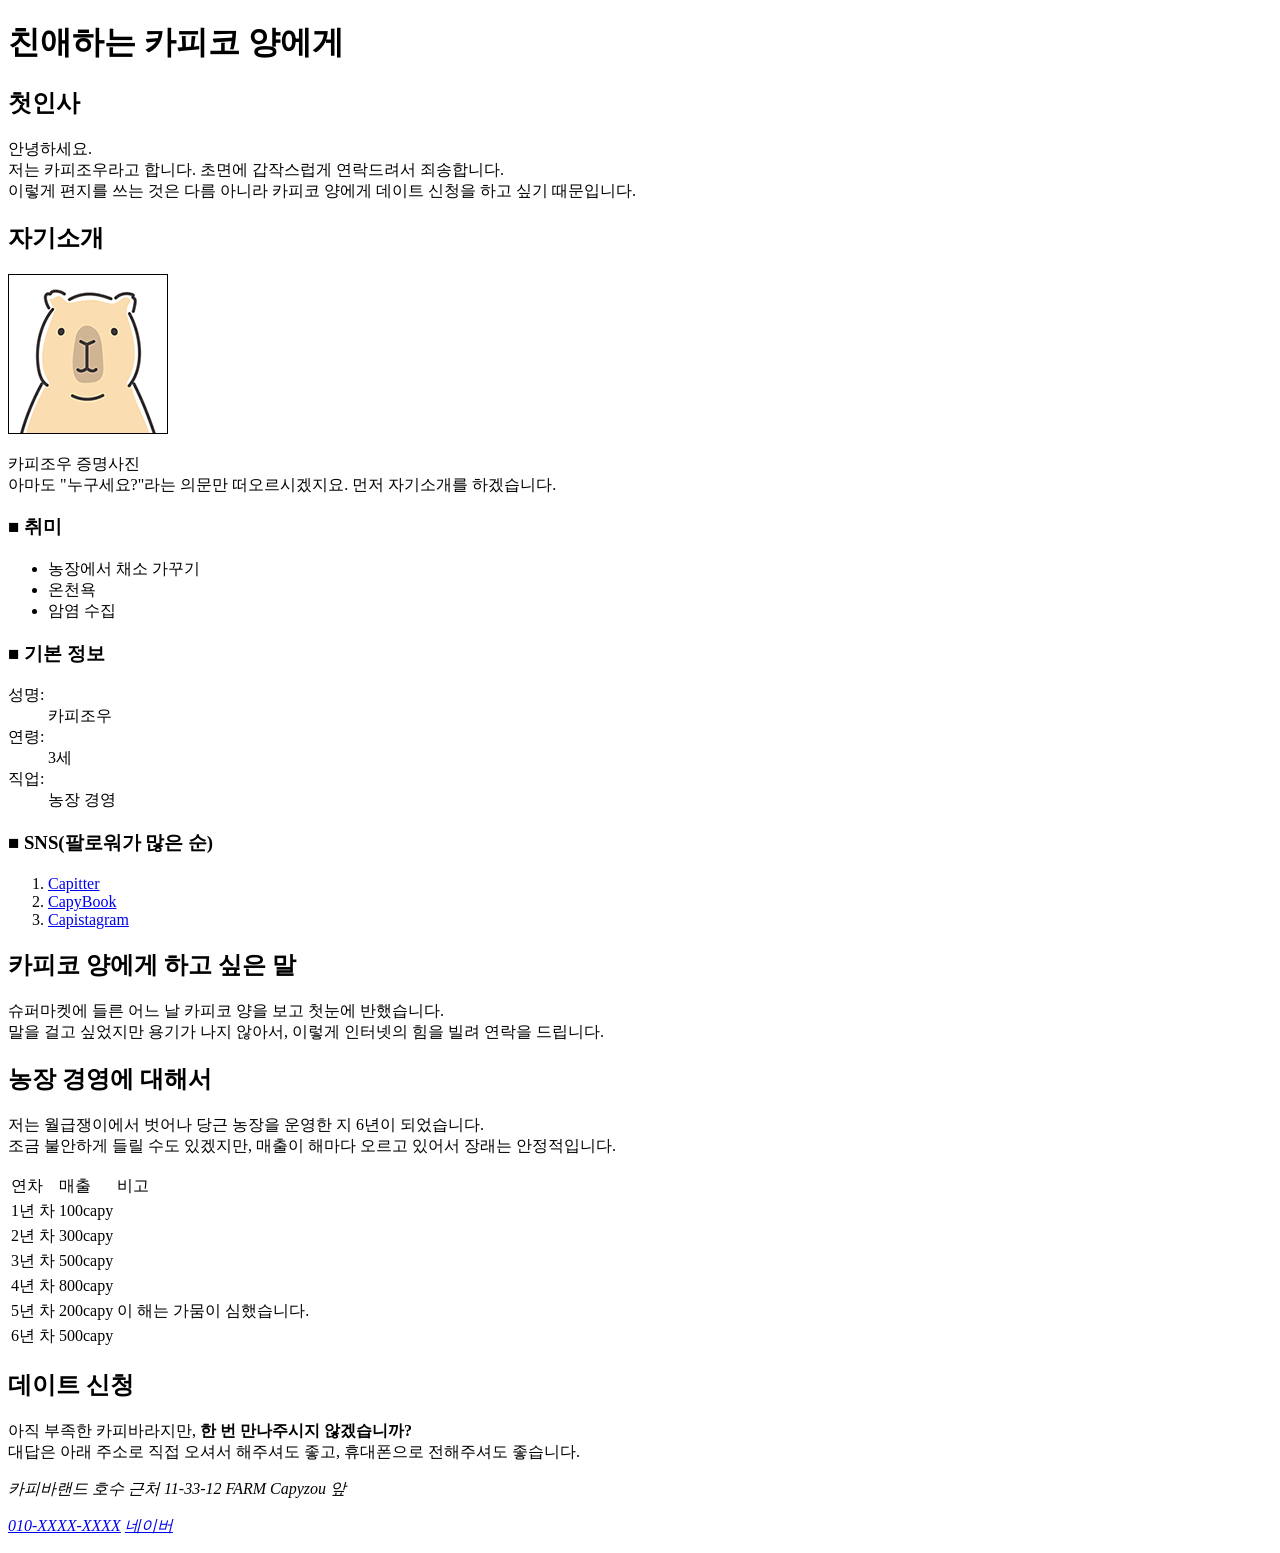
<file: index.html>
<!DOCTYPE html>
<html lang="ko">
<head>
<meta charset="UTF-8">
<title>카피코 양에게 보내는 편지</title>
</head>
<body>
    <h1>친애하는 카피코 양에게</h1>
    <h2>첫인사</h2>
    <p>안녕하세요. <br>
        저는 카피조우라고 합니다. 초면에 갑작스럽게 연락드려서 죄송합니다.<br>
        이렇게 편지를 쓰는 것은 다름 아니라 카피코 양에게 데이트 신청을 하고 싶기 때문입니다.
    </p>


    <h2>자기소개</h2>
    <img src="./images/capyzou.png" alt="이미지에대한설명입력">
    <p>

        카피조우 증명사진<br>
        아마도 "누구세요?"라는 의문만 떠오르시겠지요. 먼저 자기소개를 하겠습니다.<br>
        <h3>
            ■ 취미
        </h3>
        <ul>
            <li>농장에서 채소 가꾸기</li>
            <li>온천욕</li>
            <li>암염 수집</li>
        </ul>
<!-- 기본 정보 목록을 만들 수 있다. -->
        <h3>■ 기본 정보 </h3>
        <dl>
            <dt>성명:</dt>
            <dd>카피조우</dd>
            <dt>연령:</dt>
            <dd>3세</dd>
            <dt>직업:</dt>
            <dd>농장 경영</dd>
        </dl>

        <h3>■ SNS(팔로워가 많은 순)</h3>
        <ol>
            <li><a href="#">Capitter</a></li>
            <li><a href="#">CapyBook</a></li>
            <li><a href="#">Capistagram</a></li>
        </ol>

    </p>

    <h2>카피코 양에게 하고 싶은 말</h2>
    <p>
        슈퍼마켓에 들른 어느 날 카피코 양을 보고 첫눈에 반했습니다.<br>
        말을 걸고 싶었지만 용기가 나지 않아서, 이렇게 인터넷의 힘을 빌려 연락을 드립니다.

    </p>


    <h2>농장 경영에 대해서</h2>
    <p>
        저는 월급쟁이에서 벗어나 당근 농장을 운영한 지 6년이 되었습니다.<br>
        조금 불안하게 들릴 수도 있겠지만, 매출이 해마다 오르고 있어서 장래는 안정적입니다.<br>

        <table>
            <thead>
                <tr>
                    <td>연차</td>
                    <td>매출</td>
                    <td>비고</td>
                </tr>

            </thead>
            <tbody>
                <tr>
                    <td>1년 차</td>
                    <td>100capy</td>
                    <td></td>
                </tr>
                <tr>
                    <td>2년 차</td>
                    <td>300capy</td>
                    <td></td>
                </tr>
                <tr>
                    <td>3년 차</td>
                    <td>500capy</td>
                    <td></td>
                </tr>
                <tr>
                    <td>4년 차</td>
                    <td>800capy</td>
                    <td></td>
                </tr>
                <tr>
                    <td>5년 차</td>
                    <td>200capy</td>
                    <td>이 해는 가뭄이 심했습니다.</td>
                </tr>
                <tr>
                    <td>6년 차</td>
                    <td>500capy</td>
                    <td></td>
                </tr>

  

            </tbody>
        </table>

        
    </p>

    <h2>데이트 신청</h2>
    <p>

        아직 부족한 카피바라지만, <strong>한 번 만나주시지 않겠습니까?</strong><br>
        대답은 아래 주소로 직접 오셔서 해주셔도 좋고, 휴대폰으로 전해주셔도 좋습니다.

    </p>

    <address>
        <p>
            카피바랜드 호수 근처 11-33-12 FARM Capyzou 앞<br>
            
        </p>
        <p>
            <a href="tel:010-1234-1234">010-XXXX-XXXX</a>
            <a href="https://www.naver.com/" target="_blank">네이버</a>
    
        </p>

    </address>

</body>
</html>
</file>
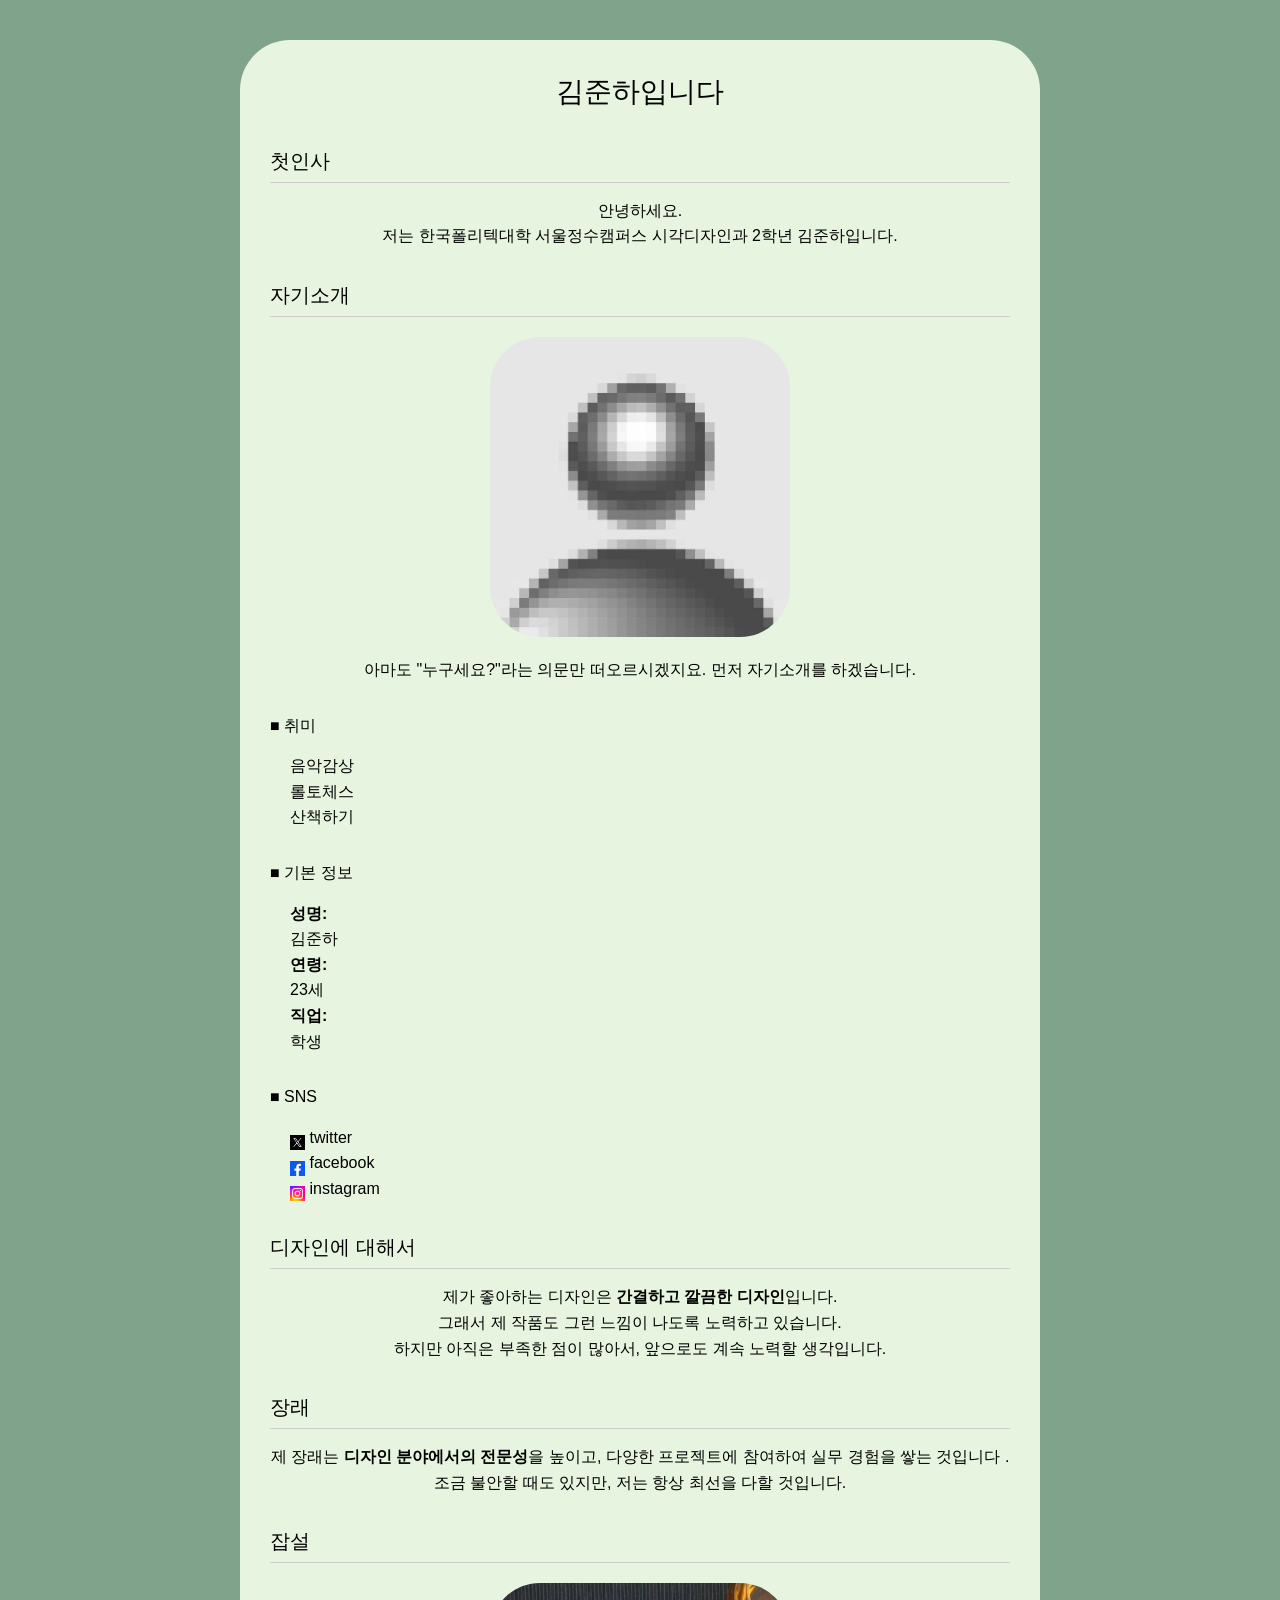
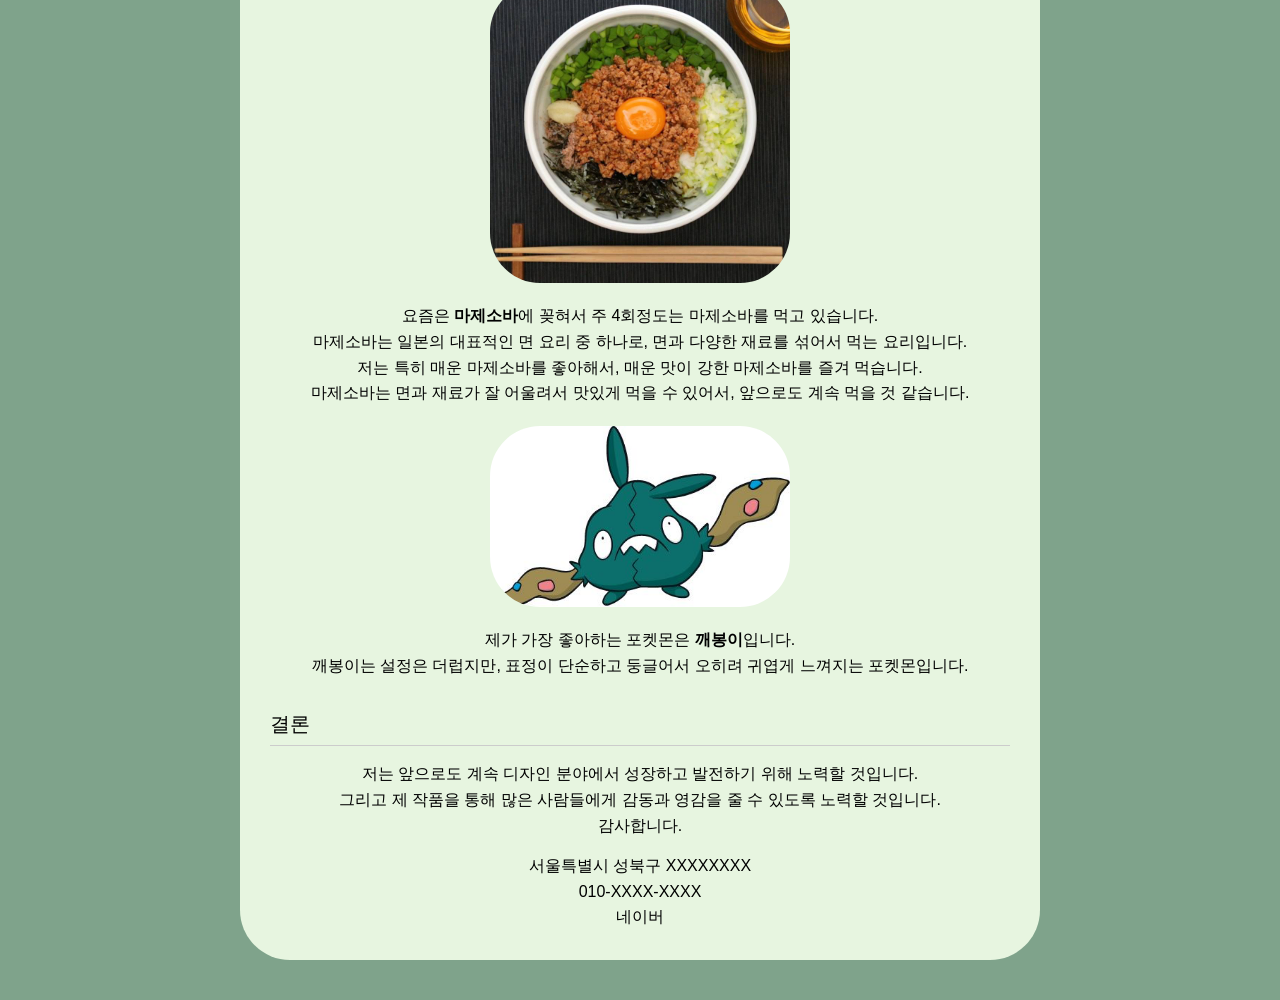
<file: test0406/asd/index.html>
<!DOCTYPE html>
<html lang="ko">
<head>
<meta charset="UTF-8">
<meta name="viewport" content="width=device-width, initial-scale=1.0">
<title>김준하입니다</title>
<link rel="stylesheet" href="./css/reset.css">
<link rel="stylesheet" href="./css/style.css">
</head>
<body style="background-color: rgb(127, 163, 139);">

<body>

<div class="container">

<h1 class="title">김준하입니다</h1>

<h2 class="section-title">첫인사</h2>
<p class="text">
    안녕하세요.<br>
    저는 한국폴리텍대학 서울정수캠퍼스 시각디자인과 2학년 김준하입니다.
</p>

<h2 class="section-title">자기소개</h2>

<img src="./images/프로필.jpg" alt="김준하 프로필 사진" width="100" class="img-center">

<p class="text">
    아마도 "누구세요?"라는 의문만 떠오르시겠지요. 먼저 자기소개를 하겠습니다.
</p>

<a>
<h3>■ 취미</h3>
<ul class="list">
    <li>음악감상</li>
    <li>롤토체스</li>
    <li>산책하기</li>
</ul>

<h3>■ 기본 정보</h3>
<dl class="list">
    <dt>성명:</dt>
    <dd>김준하</dd>
    <dt>연령:</dt>
    <dd>23세</dd>
    <dt>직업:</dt>
    <dd>학생</dd>
</dl>

<h3>■ SNS</h3>
<ol class="list">
    <li><img src="./images/x.jpg" width="15" alt="트위터"> <a href="#" class="link">twitter</a></li>
    <li><img src="./images/페북.jpg" width="15" alt="페이스북"> <a href="#" class="link">facebook</a></li>
    <li><img src="./images/ig.jpg" width="15" alt="인스타그램"> <a href="#" class="link">instagram</a></li>
</ol>
</a>

<h2 class="section-title">디자인에 대해서</h2>
<p class="text">
    제가 좋아하는 디자인은 <strong>간결하고 깔끔한 디자인</strong>입니다.<br>
        그래서 제 작품도 그런 느낌이 나도록 노력하고 있습니다.<br>
        하지만 아직은 부족한 점이 많아서, 앞으로도 계속 노력할 생각입니다.
</p>

<h2 class="section-title">장래</h2>
<p class="text">
    제 장래는 <strong>디자인 분야에서의 전문성</strong>을 높이고, 다양한 프로젝트에 참여하여 실무 경험을 쌓는 것입니다 .<br>
        조금 불안할 때도 있지만, 저는 항상 최선을 다할 것입니다.
</p>

<h2 class="section-title">잡설</h2>

<img src="./images/마제소바.jpg" width="100" alt="마제소바" class="img-center">
<p class="text">요즘은 <strong>마제소바</strong>에 꽂혀서 주 4회정도는 마제소바를 먹고 있습니다.<br>
        마제소바는 일본의 대표적인 면 요리 중 하나로, 면과 다양한 재료를 섞어서 먹는 요리입니다.<br>
        저는 특히 매운 마제소바를 좋아해서, 매운 맛이 강한 마제소바를 즐겨 먹습니다.<br>
        마제소바는 면과 재료가 잘 어울려서 맛있게 먹을 수 있어서, 앞으로도 계속 먹을 것 같습니다.
</p>

<img src="./images/깨봉이.jpg" width="150" alt="깨봉이" class="img-center">
<p class="text">제가 가장 좋아하는 포켓몬은 <strong>깨봉이</strong>입니다.<br>
        깨봉이는 설정은 더럽지만, 표정이 단순하고 둥글어서 오히려 귀엽게 느껴지는 포켓몬입니다.</p>

<h2 class="section-title">결론</h2>
<p class="text">
    저는 앞으로도 계속 디자인 분야에서 성장하고 발전하기 위해 노력할 것입니다.<br>
        그리고 제 작품을 통해 많은 사람들에게 감동과 영감을 줄 수 있도록 노력할 것입니다.<br>
        감사합니다.
</p>

<address class="text">
    서울특별시 성북구 XXXXXXXX<br>
    <a href="tel:01012341234" class="link">010-XXXX-XXXX</a><br>
    <a href="https://www.naver.com/" target="_blank" class="link">네이버</a>
</address>
</div>
</body>
</html>
</file>
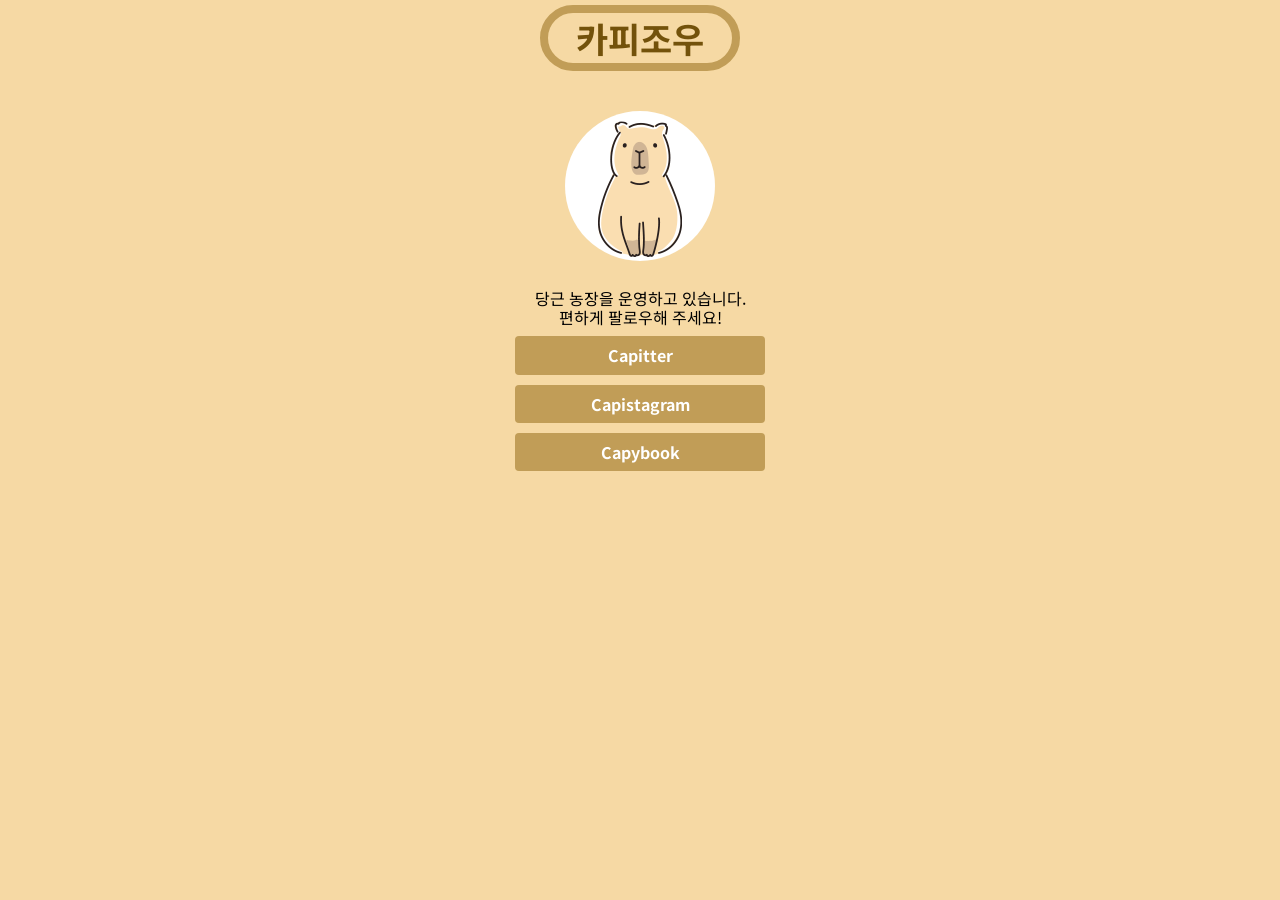
<file: test0406/작업/index.html>
<!DOCTYPE html>
<html lang="ko">
  <head>
    <meta charset="UTF-8">
    <title>카피조우 소개</title>
    <link rel="preconnect" href="https://fonts.googleapis.com">
    <link rel="preconnect" href="https://fonts.gstatic.com" crossorigin>
    <link href="https://fonts.googleapis.com/css2?family=Noto+Sans+KR:wght@100..900&display=swap" rel="stylesheet">
    <link rel="stylesheet" href="./css/reset.css">
    <link rel="stylesheet" href="./css/style.css">
  
  <style>
      h1 {
        color: rgb(115, 82, 11);
      }
    </style>
  </head>
  <body>
    <h1><strong>카피조우</strong></h1>
    <p>
      <img src="capyzou.png" alt="카피조우 증명사진">
    </p><br>
    <p>
      당근 농장을 운영하고 있습니다.<br>
      편하게 팔로우해 주세요!
    </p>
    <ul>
      <li><a>Capitter</a></li>
      <li><a >Capistagram</a></li>
      <li><a>Capybook</a></li>
    </ul>
  </body>
</html>
</file>
<file: test0406/asd/css/style.css>
body {
    font-family: sans-serif;
    margin: 40px;
    line-height: 1.6;
}

.title {
    text-align: center;
    font-size: 28px;
}

.section-title {
    margin-top: 30px;
    font-size: 20px;
    border-bottom: 1px solid #ccc;
    padding-bottom: 5px;
}

.text {
    margin-top: 15px;
    text-align: center;
}

.img-center {
    display: block;
    margin: 20px auto;
    border-radius: 50px;
    width: 300px;
}

.list {
    padding-left: 20px;
    text-align: left;
}

.link {
    text-decoration: none;
    color: black;
}

.link:hover {
    text-decoration: underline;
}

h3 {
    margin-bottom: 15px;
    margin-top: 30px;
}

.container {
    max-width: 800px;
    margin: 0 auto;
    padding: 30px;
    background: #e7f5e0;
    border-radius: 50px;
}
</file>
<file: test0406/작업/css/style.css>
@charset "UTF-8";

body {
  background-color: #f6d9a4;
  /* font-family:  Verdana, Geneva, Tahoma, sans-serif; */
    font-family: "Noto Sans KR", sans-serif;
}
h1 {
  font-size: 35px;
  border: 8px solid #c19d57;
  border-radius: 100px;
  /* padding: 5px 0; */
  margin: 5px auto;
  width: 200px;
  text-align: center;
  line-height: 50px;
  margin-bottom: 40px;
}
p,ul{
  text-align: center;
  margin-bottom: 10px;
}
img {
  border-radius: 50%;
}
a {
  background-color: #c19d57;
  display: block;
  padding: 10px;
  border-radius: 4px;
  color: #ffffff;
  font-weight: bold;
  margin-bottom: px;
}
ul {
  width: 250px;
  margin: 0 auto;
}
li {    
  margin-bottom: 10px;
}
</file>
